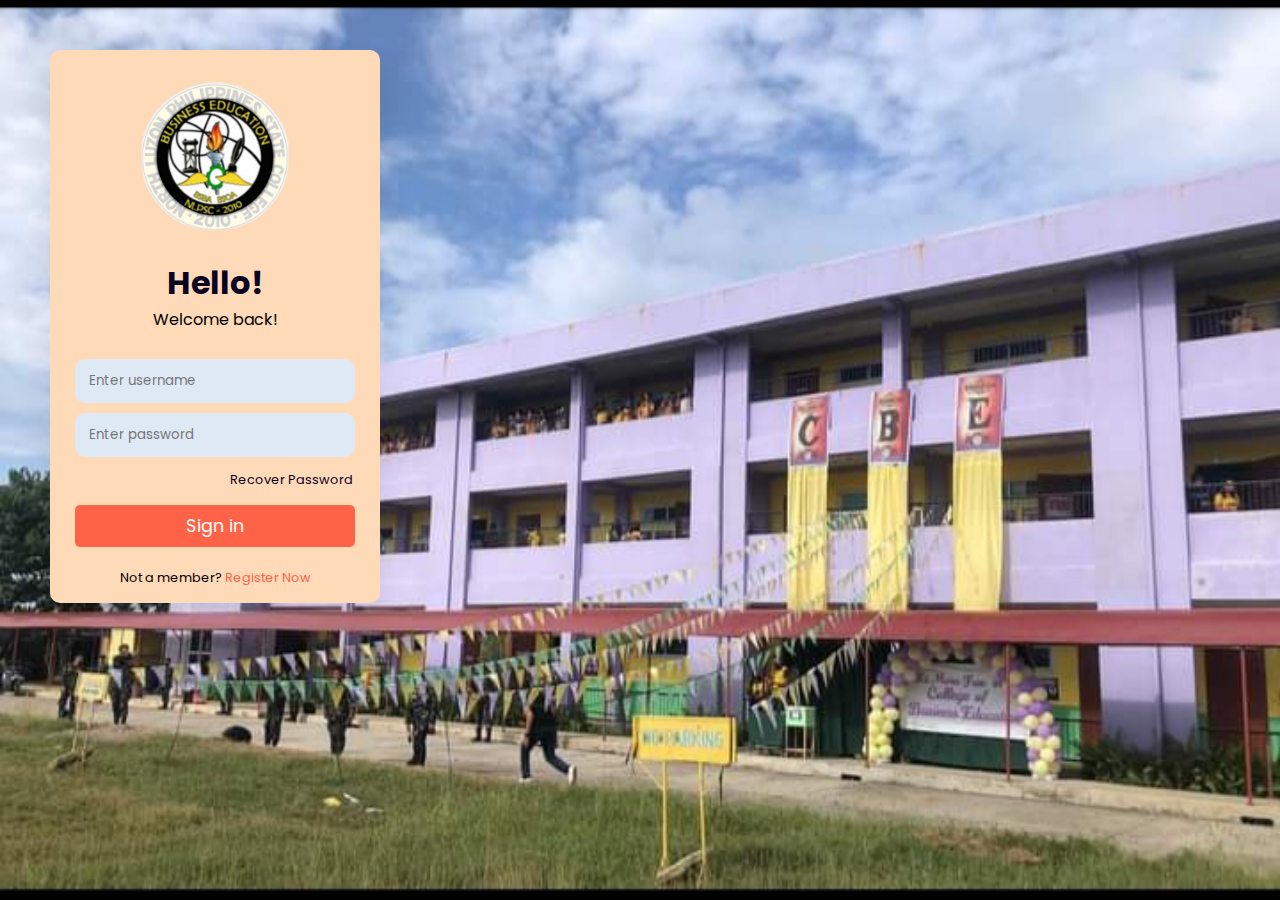
<file: cbelogin.html>
<html lang="en">
<head>
  <meta charset="UTF-8">
  <meta name="viewport" content="width=device-width, initial-scale=1">
  <title>CBE Login </title>
 <style>
 
 @import url('https://fonts.googleapis.com/css2?family=Poppins:wght@400;600&display=swap');
*{
  margin: 0;
  padding: 0;
  box-sizing: border-box;
  font-family: "Poppins", sans-serif;
}
body{
  background-image: url("cbe.jpg");
  background-size: 100% 100%;
}
.wrapper{
  width: 330px;
  padding: 2rem 0 1rem 0;
  margin: 50px ;
  background: #FFDAB9;
  border-radius: 10px;
  text-align: center;
  box-shadow: 0 20px 35px rgba(0, 0, 0, 0.1);
}
h1{
  font-size: 2rem;
  color: #07001f;
}
p{
  margin-bottom: 1.7rem;
}
form input{
  width: 85%;
  outline: none;
  border: none;
  background: #dfe9f5;
  padding: 12px 14px;
  margin-bottom: 10px;
  border-radius: 10px;
}
.recover{
  text-align: right;
  font-size: 0.8rem;
  margin: 0.2rem 1.7rem 0 0;
}
.recover a{
  text-decoration: none;
  color: #07001f;
}
button{
  font-size: 1.1rem;
  margin-top: 1rem;
  padding: 8px 0;
  border-radius: 5px;
  outline: none;
  border: none;
  width: 85%;
  background: tomato;
  color: #fff;
  cursor: pointer;
}
button:hover{
  background: rgba(122, 30, 30, 0.767);
}
.or{
  font-size: 0.8rem;
  margin-top: 1.5rem;
}
.icons i{
  color: #07001f;
  padding: 00.8rem 1.5rem;
  border-radius: 10px;
  margin-left: .9rem;
  font-size: 1.5rem;
  cursor: pointer;
  border: 2px solid #dfe9f5;
}
.icons i:hover{
  color: #fff !important;
  background: #07001f;
  transition: 1s;
}
.icons i:first-child{
  color: green;
}
.icons i:last-child{
  color: blue;
}
.not-member{
  font-size: 0.8rem;
  margin-top: 1.4rem;
}
.not-member a{
  color: tomato;
  text-decoration: none;
}
a:hover{
  text-decoration: underline;
}


 
 </style>
  
</head>
<body>


<a href="index.html">
  <div class="wrapper">
  
<p>

<img src="cbelogo.png" 
height= "150"
width= "150"
     align= "center"></a>
</p>

    <h1>Hello!</h1>
    <p>Welcome back!</p>
    <form action="https://nlpsc.edu.ph/index.php/academics/colleges-and-departments/college-of-business-education">
      <input type="text" placeholder="Enter username" id="username" required>
      <input type="password" placeholder="Enter password" id="password" required>
      <p class="recover">
        <a href="#">Recover Password</a>
      </p>
  	<button type="submit">
	Sign in</button>
    <div class="not-member">
      Not a member? <a href="#">Register Now</a>
	 </form>
    </div>
  </div>
</body>
</html>
</file>
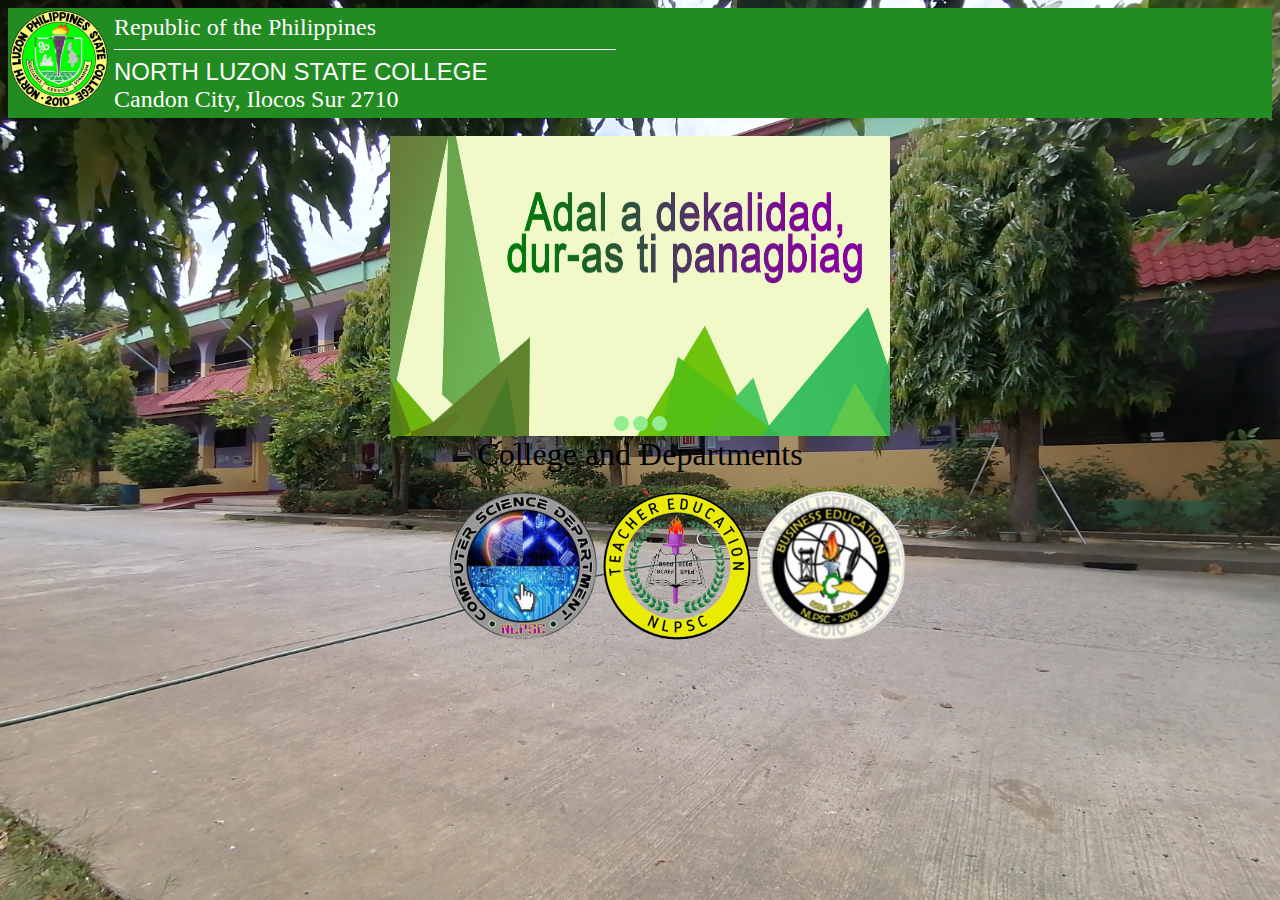
<file: NLPSC.html>
<html>
<head>
  <meta charset="UTF-8">
  <meta name="viewport" content="width=device-width, initial-scale=1">  
<title> CS 301-Applications Development Web Page </title>
<style>
body{
  background-image: url("bscs2.jpg");
  background-size: 100% 100%;
}

#main1 {
  width: 1350;
  height: 70;
  border: 1px solid black; 
  display: flex;
  align-items: justify;
} 
#main2 {
  width: 1350;
  height: 110;
  border: 0px solid black; 
  display: flex;
  align-items: justify;
} 

.body1 {
	background-color: #228B22;
}

.img1 {
	margin: 1;
	float: left;
	display: flex;
}

.img2 {
  display: flex;
  margin-left: 440px;
  margin-right: auto;
  display: inline-block;

}

.img3 {
  display: flex;
  margin-left: auto;
  margin-right: auto;
  display: inline-block;

}

.img4 {
  display: flex;
  margin-left: auto;
  margin-right: auto;
  display: inline-block;

 }

#r1{
	text-align: left;
	margin: 5;
}

#r2{
	text-align: center;
}


      .slider {
        width: 500px;
        height: 300px;
        background-color: yellow;
        margin-left: auto;
        margin-right: auto;
        margin-top: 0px;
        text-align: center;
        overflow: hidden;
      }
      .image-container {
        width: 1500px;
        background-color: pink;
        height: 300px;
        clear: both;
        position: relative;
        -webkit-transition: left 2s;
        -moz-transition: left 2s;
        -o-transition: left 2s;
        transition: left 2s;
      }
      .slide {
        float: left;
        margin: 0px;
        padding: 0px;
        position: relative;
      }
      #slide-1:target ~ .image-container {
        left: 0px;
      }
      #slide-2:target ~ .image-container {
        left: -500px;
      }
      #slide-3:target ~ .image-container {
        left: -1000px;
      }
      .buttons {
        position: relative;
        top: -20px;
      }
      .buttons a {
        display: inline-block;
        height: 15px;
        width: 15px;
        border-radius: 50px;
        background-color: lightgreen;
      }


</style>
</head>
<body>



<div class="body1">

<div id="main2">

<a href="NLPSC.html">

<div class="img1"> 
<img src="nlpsclogo.png" 
height= "100"
width= "100">
</a>

<div id="r1">
<font size="5" 
	face = "Times New Roman"
	color= "white">
Republic of the Philippines </font>
<hr size= 1 width= 500 color= "white" >

<font size="5" 
	face = "Arial"
	color= "white">
NORTH LUZON STATE COLLEGE </font><br>

<font size="5" 
	face = "Times New Roman"
	color= "white">
Candon City, Ilocos Sur 2710 </font>

</div>
</div>
</div>
</div>
<br>
 <div class="slider">
      <span id="slide-1"></span>
      <span id="slide-2"></span>
      <span id="slide-3"></span>
      <div class="image-container">
        <img src="tagline.jpg" class="slide" width="500" height="300" />
        <img src="qualitypolicy.jpg" class="slide" width="500" height="300" />
        <img src="freehighered.jpg" class="slide" width="500" height="300" />
      </div>
      <div class="buttons">
        <a href="#slide-1"></a>
        <a href="#slide-2"></a>
        <a href="#slide-3"></a>
      </div>
    </div>
	
<div id="r2">
<font size="6" 
	face = "Times New Roman"
	color= "black">
College and Departments</font> </div> <br>

<div class="img2"> 
<a href="bscslogin.html">
<img src="bscslogo.png" 
height= "150"
width= "150"></a>

<a href="ctelogin.html">
<div class="img3"> 
<img src="ctelogo.png" 
height= "150"
width= "150"></a>

<a href="cbelogin.html">
<div class="img4"> 
<img src="cbelogo.png" 
height= "150"
width= "150"></a>

</body>
</head>
</file>
